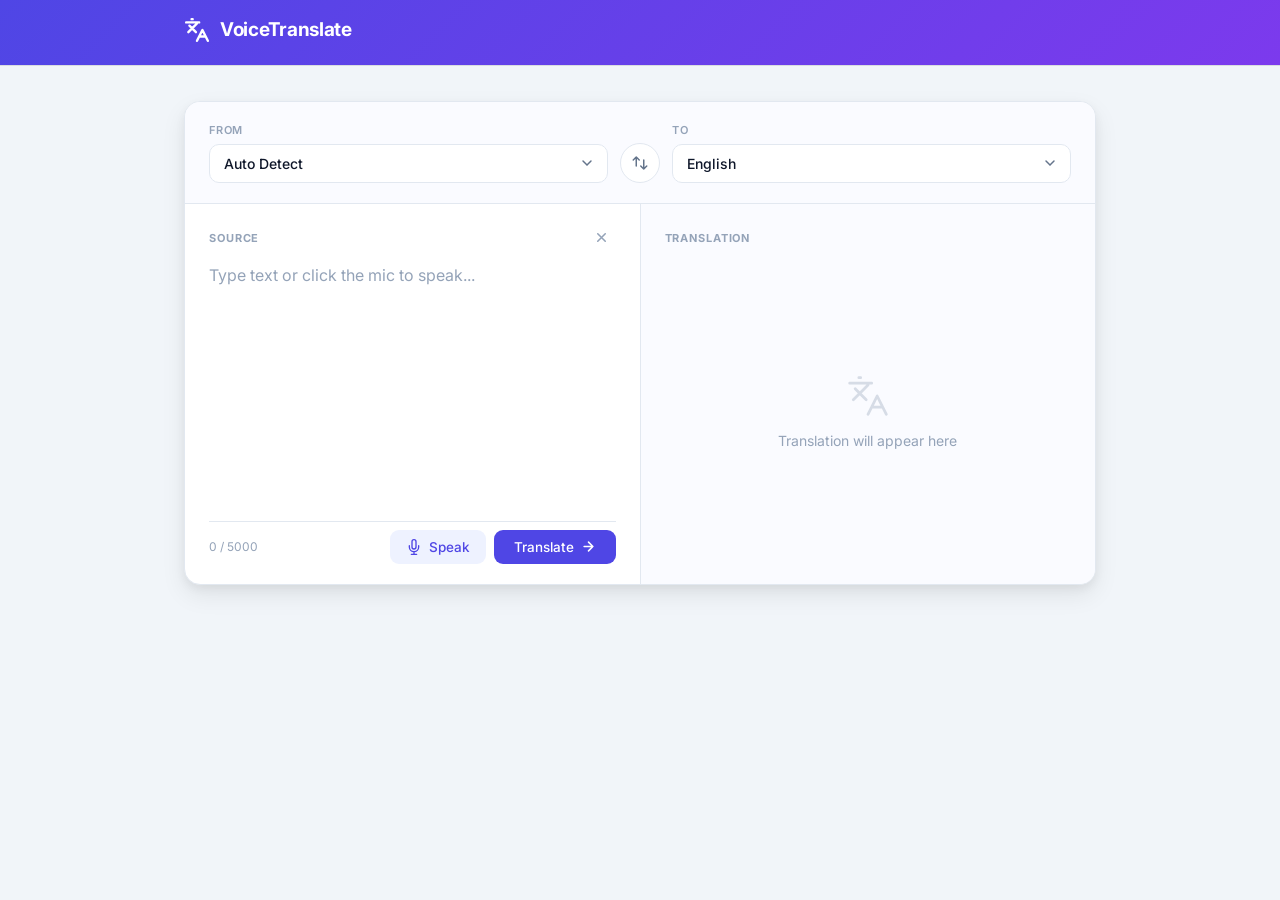
<file: templates/index.html>
<!DOCTYPE html>
<html lang="en">
<head>
    <meta charset="UTF-8">
    <meta name="viewport" content="width=device-width, initial-scale=1.0">
    <title>VoiceTranslate</title>
    <link rel="preconnect" href="https://fonts.googleapis.com">
    <link href="https://fonts.googleapis.com/css2?family=Inter:wght@300;400;500;600;700&display=swap" rel="stylesheet">
    <link rel="stylesheet" href="/static/styles.css">
</head>
<body>
    <div class="app">
        <header class="header">
            <div class="header-inner">
                <div class="brand">
                    <svg width="26" height="26" viewBox="0 0 24 24" fill="none" stroke="currentColor" stroke-width="2.2" stroke-linecap="round" stroke-linejoin="round">
                        <path d="M5 8l6 6M4 14l6-6 2-2M2 5h12M7 2h1M22 22l-5-10-5 10M14 18h6"/>
                    </svg>
                    <span>VoiceTranslate</span>
                </div>
            </div>
        </header>

        <main class="main">
            <div class="card">
                <!-- Language Bar -->
                <div class="lang-bar">
                    <div class="lang-group">
                        <label class="lang-label">From</label>
                        <select id="source-lang" class="lang-select">
                            <option value="auto">Auto Detect</option>
                            <optgroup label="── Global ──">
                                <option value="en">English</option>
                                <option value="fr">French</option>
                                <option value="es">Spanish</option>
                                <option value="ar">Arabic</option>
                                <option value="zh-cn">Chinese (Simplified)</option>
                                <option value="zh-tw">Chinese (Traditional)</option>
                                <option value="ru">Russian</option>
                                <option value="pt">Portuguese</option>
                                <option value="de">German</option>
                            </optgroup>
                            <optgroup label="── South Asia ──">
                                <option value="hi">Hindi</option>
                                <option value="bn">Bengali</option>
                                <option value="ur">Urdu</option>
                                <option value="pa">Punjabi</option>
                                <option value="ta">Tamil</option>
                                <option value="te">Telugu</option>
                                <option value="mr">Marathi</option>
                                <option value="gu">Gujarati</option>
                                <option value="kn">Kannada</option>
                                <option value="ml">Malayalam</option>
                                <option value="si">Sinhala</option>
                                <option value="ne">Nepali</option>
                            </optgroup>
                            <optgroup label="── East &amp; SE Asia ──">
                                <option value="ja">Japanese</option>
                                <option value="ko">Korean</option>
                                <option value="vi">Vietnamese</option>
                                <option value="th">Thai</option>
                                <option value="id">Indonesian</option>
                                <option value="ms">Malay</option>
                                <option value="tl">Filipino</option>
                                <option value="my">Burmese</option>
                                <option value="km">Khmer</option>
                                <option value="lo">Lao</option>
                                <option value="mn">Mongolian</option>
                            </optgroup>
                            <optgroup label="── Europe ──">
                                <option value="it">Italian</option>
                                <option value="nl">Dutch</option>
                                <option value="pl">Polish</option>
                                <option value="sv">Swedish</option>
                                <option value="no">Norwegian</option>
                                <option value="da">Danish</option>
                                <option value="fi">Finnish</option>
                                <option value="el">Greek</option>
                                <option value="cs">Czech</option>
                                <option value="sk">Slovak</option>
                                <option value="hu">Hungarian</option>
                                <option value="ro">Romanian</option>
                                <option value="bg">Bulgarian</option>
                                <option value="hr">Croatian</option>
                                <option value="sr">Serbian</option>
                                <option value="uk">Ukrainian</option>
                                <option value="lt">Lithuanian</option>
                                <option value="lv">Latvian</option>
                                <option value="et">Estonian</option>
                                <option value="sl">Slovenian</option>
                                <option value="sq">Albanian</option>
                                <option value="mk">Macedonian</option>
                                <option value="be">Belarusian</option>
                                <option value="is">Icelandic</option>
                                <option value="ga">Irish</option>
                                <option value="cy">Welsh</option>
                                <option value="ca">Catalan</option>
                                <option value="lb">Luxembourgish</option>
                                <option value="mt">Maltese</option>
                            </optgroup>
                            <optgroup label="── Middle East &amp; Central Asia ──">
                                <option value="fa">Persian</option>
                                <option value="tr">Turkish</option>
                                <option value="iw">Hebrew</option>
                                <option value="az">Azerbaijani</option>
                                <option value="hy">Armenian</option>
                                <option value="ka">Georgian</option>
                                <option value="kk">Kazakh</option>
                                <option value="uz">Uzbek</option>
                                <option value="tg">Tajik</option>
                                <option value="ky">Kyrgyz</option>
                                <option value="tk">Turkmen</option>
                                <option value="ps">Pashto</option>
                                <option value="ku">Kurdish</option>
                            </optgroup>
                            <optgroup label="── Africa ──">
                                <option value="sw">Swahili</option>
                                <option value="am">Amharic</option>
                                <option value="ha">Hausa</option>
                                <option value="yo">Yoruba</option>
                                <option value="ig">Igbo</option>
                                <option value="zu">Zulu</option>
                                <option value="xh">Xhosa</option>
                                <option value="af">Afrikaans</option>
                                <option value="so">Somali</option>
                                <option value="mg">Malagasy</option>
                                <option value="rw">Kinyarwanda</option>
                                <option value="sn">Shona</option>
                                <option value="st">Sesotho</option>
                                <option value="ny">Chichewa</option>
                            </optgroup>
                            <optgroup label="── Americas ──">
                                <option value="ht">Haitian Creole</option>
                            </optgroup>
                            <optgroup label="── Pacific ──">
                                <option value="mi">Maori</option>
                                <option value="sm">Samoan</option>
                                <option value="haw">Hawaiian</option>
                            </optgroup>
                        </select>
                    </div>

                    <button class="swap-btn" id="swap-btn" title="Swap languages">
                        <svg width="18" height="18" viewBox="0 0 24 24" fill="none" stroke="currentColor" stroke-width="2" stroke-linecap="round" stroke-linejoin="round">
                            <path d="M7 16V4m0 0L3 8m4-4l4 4M17 8v12m0 0l4-4m-4 4l-4-4"/>
                        </svg>
                    </button>

                    <div class="lang-group">
                        <label class="lang-label">To</label>
                        <select id="languages" class="lang-select">
                            <optgroup label="── Global ──">
                                <option value="en">English</option>
                                <option value="fr">French</option>
                                <option value="es">Spanish</option>
                                <option value="ar">Arabic</option>
                                <option value="zh-cn">Chinese (Simplified)</option>
                                <option value="zh-tw">Chinese (Traditional)</option>
                                <option value="ru">Russian</option>
                                <option value="pt">Portuguese</option>
                                <option value="de">German</option>
                            </optgroup>
                            <optgroup label="── South Asia ──">
                                <option value="hi">Hindi</option>
                                <option value="bn">Bengali</option>
                                <option value="ur">Urdu</option>
                                <option value="pa">Punjabi</option>
                                <option value="ta">Tamil</option>
                                <option value="te">Telugu</option>
                                <option value="mr">Marathi</option>
                                <option value="gu">Gujarati</option>
                                <option value="kn">Kannada</option>
                                <option value="ml">Malayalam</option>
                                <option value="si">Sinhala</option>
                                <option value="ne">Nepali</option>
                            </optgroup>
                            <optgroup label="── East &amp; SE Asia ──">
                                <option value="ja">Japanese</option>
                                <option value="ko">Korean</option>
                                <option value="vi">Vietnamese</option>
                                <option value="th">Thai</option>
                                <option value="id">Indonesian</option>
                                <option value="ms">Malay</option>
                                <option value="tl">Filipino</option>
                                <option value="my">Burmese</option>
                                <option value="km">Khmer</option>
                                <option value="lo">Lao</option>
                                <option value="mn">Mongolian</option>
                            </optgroup>
                            <optgroup label="── Europe ──">
                                <option value="it">Italian</option>
                                <option value="nl">Dutch</option>
                                <option value="pl">Polish</option>
                                <option value="sv">Swedish</option>
                                <option value="no">Norwegian</option>
                                <option value="da">Danish</option>
                                <option value="fi">Finnish</option>
                                <option value="el">Greek</option>
                                <option value="cs">Czech</option>
                                <option value="sk">Slovak</option>
                                <option value="hu">Hungarian</option>
                                <option value="ro">Romanian</option>
                                <option value="bg">Bulgarian</option>
                                <option value="hr">Croatian</option>
                                <option value="sr">Serbian</option>
                                <option value="uk">Ukrainian</option>
                                <option value="lt">Lithuanian</option>
                                <option value="lv">Latvian</option>
                                <option value="et">Estonian</option>
                                <option value="sl">Slovenian</option>
                                <option value="sq">Albanian</option>
                                <option value="mk">Macedonian</option>
                                <option value="be">Belarusian</option>
                                <option value="is">Icelandic</option>
                                <option value="ga">Irish</option>
                                <option value="cy">Welsh</option>
                                <option value="ca">Catalan</option>
                                <option value="lb">Luxembourgish</option>
                                <option value="mt">Maltese</option>
                            </optgroup>
                            <optgroup label="── Middle East &amp; Central Asia ──">
                                <option value="fa">Persian</option>
                                <option value="tr">Turkish</option>
                                <option value="iw">Hebrew</option>
                                <option value="az">Azerbaijani</option>
                                <option value="hy">Armenian</option>
                                <option value="ka">Georgian</option>
                                <option value="kk">Kazakh</option>
                                <option value="uz">Uzbek</option>
                                <option value="tg">Tajik</option>
                                <option value="ky">Kyrgyz</option>
                                <option value="tk">Turkmen</option>
                                <option value="ps">Pashto</option>
                                <option value="ku">Kurdish</option>
                            </optgroup>
                            <optgroup label="── Africa ──">
                                <option value="sw">Swahili</option>
                                <option value="am">Amharic</option>
                                <option value="ha">Hausa</option>
                                <option value="yo">Yoruba</option>
                                <option value="ig">Igbo</option>
                                <option value="zu">Zulu</option>
                                <option value="xh">Xhosa</option>
                                <option value="af">Afrikaans</option>
                                <option value="so">Somali</option>
                                <option value="mg">Malagasy</option>
                                <option value="rw">Kinyarwanda</option>
                                <option value="sn">Shona</option>
                                <option value="st">Sesotho</option>
                                <option value="ny">Chichewa</option>
                            </optgroup>
                            <optgroup label="── Americas ──">
                                <option value="ht">Haitian Creole</option>
                            </optgroup>
                            <optgroup label="── Pacific ──">
                                <option value="mi">Maori</option>
                                <option value="sm">Samoan</option>
                                <option value="haw">Hawaiian</option>
                            </optgroup>
                        </select>
                    </div>
                </div>

                <!-- Panels -->
                <div class="panels">
                    <!-- Input Panel -->
                    <div class="panel">
                        <div class="panel-header">
                            <span class="panel-title">Source</span>
                            <button class="icon-btn" id="clear-btn" title="Clear text">
                                <svg width="15" height="15" viewBox="0 0 24 24" fill="none" stroke="currentColor" stroke-width="2.5" stroke-linecap="round">
                                    <path d="M18 6L6 18M6 6l12 12"/>
                                </svg>
                            </button>
                        </div>

                        <textarea
                            id="input-text"
                            class="text-area"
                            placeholder="Type text or click the mic to speak..."
                            maxlength="5000"
                        ></textarea>

                        <div class="panel-footer">
                            <span class="char-count"><span id="char-count">0</span> / 5000</span>
                            <div class="panel-actions">
                                <button id="start-recording" class="btn btn-mic">
                                    <svg width="16" height="16" viewBox="0 0 24 24" fill="none" stroke="currentColor" stroke-width="2" stroke-linecap="round" stroke-linejoin="round">
                                        <path d="M12 1a3 3 0 0 0-3 3v8a3 3 0 0 0 6 0V4a3 3 0 0 0-3-3z"/>
                                        <path d="M19 10v2a7 7 0 0 1-14 0v-2M12 19v4M8 23h8"/>
                                    </svg>
                                    Speak
                                </button>
                                <button id="stop-recording" class="btn btn-stop" style="display:none">
                                    <span class="rec-dot"></span>
                                    Stop
                                </button>
                                <button id="translate-btn" class="btn btn-primary">
                                    Translate
                                    <svg width="15" height="15" viewBox="0 0 24 24" fill="none" stroke="currentColor" stroke-width="2.5" stroke-linecap="round" stroke-linejoin="round">
                                        <path d="M5 12h14M12 5l7 7-7 7"/>
                                    </svg>
                                </button>
                            </div>
                        </div>
                    </div>

                    <div class="panel-divider"></div>

                    <!-- Output Panel -->
                    <div class="panel output-panel">
                        <div class="panel-header">
                            <span class="panel-title">Translation</span>
                            <button class="icon-btn" id="copy-btn" title="Copy" style="display:none">
                                <svg width="15" height="15" viewBox="0 0 24 24" fill="none" stroke="currentColor" stroke-width="2" stroke-linecap="round" stroke-linejoin="round">
                                    <rect x="9" y="9" width="13" height="13" rx="2"/>
                                    <path d="M5 15H4a2 2 0 0 1-2-2V4a2 2 0 0 1 2-2h9a2 2 0 0 1 2 2v1"/>
                                </svg>
                            </button>
                        </div>

                        <div id="empty-state" class="empty-state">
                            <svg width="44" height="44" viewBox="0 0 24 24" fill="none" stroke="currentColor" stroke-width="1.5" stroke-linecap="round" stroke-linejoin="round">
                                <path d="M5 8l6 6M4 14l6-6 2-2M2 5h12M7 2h1M22 22l-5-10-5 10M14 18h6"/>
                            </svg>
                            <p>Translation will appear here</p>
                        </div>

                        <div id="loading" class="loading" style="display:none">
                            <div class="spinner"></div>
                            <span>Translating...</span>
                        </div>

                        <div id="result-container" class="result" style="display:none">
                            <p id="translated-text" class="translated-output"></p>
                            <div class="output-actions">
                                <button id="listen-translation" class="btn btn-listen">
                                    <svg width="16" height="16" viewBox="0 0 24 24" fill="none" stroke="currentColor" stroke-width="2" stroke-linecap="round" stroke-linejoin="round">
                                        <polygon points="11 5 6 9 2 9 2 15 6 15 11 19 11 5"/>
                                        <path d="M19.07 4.93a10 10 0 0 1 0 14.14M15.54 8.46a5 5 0 0 1 0 7.07"/>
                                    </svg>
                                    Listen
                                </button>
                            </div>
                        </div>

                        <audio id="translation-audio"></audio>
                    </div>
                </div>
            </div>
        </main>
    </div>

    <script src="/static/app.js"></script>
</body>
</html>
</file>
<file: static/styles.css>
*, *::before, *::after {
    box-sizing: border-box;
    margin: 0;
    padding: 0;
}

:root {
    --primary: #4F46E5;
    --primary-hover: #4338CA;
    --primary-light: #EEF2FF;
    --danger: #EF4444;
    --bg: #F1F5F9;
    --card: #FFFFFF;
    --border: #E2E8F0;
    --text: #0F172A;
    --text-2: #64748B;
    --text-3: #94A3B8;
    --radius: 16px;
    --shadow: 0 1px 3px rgb(0 0 0 / 0.08), 0 1px 2px rgb(0 0 0 / 0.06);
    --shadow-lg: 0 10px 25px rgb(0 0 0 / 0.08), 0 4px 10px rgb(0 0 0 / 0.05);
}

body {
    font-family: 'Inter', -apple-system, BlinkMacSystemFont, 'Segoe UI', sans-serif;
    background: var(--bg);
    color: var(--text);
    min-height: 100vh;
    line-height: 1.5;
    -webkit-font-smoothing: antialiased;
}

/* ── Header ─────────────────────────────── */
.header {
    background: linear-gradient(135deg, #4F46E5 0%, #7C3AED 100%);
    box-shadow: 0 1px 0 rgb(0 0 0 / 0.1);
}

.header-inner {
    max-width: 960px;
    margin: 0 auto;
    padding: 16px 24px;
}

.brand {
    display: inline-flex;
    align-items: center;
    gap: 10px;
    color: #fff;
    font-size: 19px;
    font-weight: 700;
    letter-spacing: -0.3px;
}

/* ── Main ────────────────────────────────── */
.main {
    max-width: 960px;
    margin: 36px auto;
    padding: 0 24px 60px;
}

/* ── Card ────────────────────────────────── */
.card {
    background: var(--card);
    border-radius: var(--radius);
    box-shadow: var(--shadow-lg);
    overflow: hidden;
    border: 1px solid var(--border);
}

/* ── Language Bar ────────────────────────── */
.lang-bar {
    display: flex;
    align-items: flex-end;
    gap: 12px;
    padding: 20px 24px;
    border-bottom: 1px solid var(--border);
    background: #FAFBFF;
}

.lang-group {
    flex: 1;
    display: flex;
    flex-direction: column;
    gap: 5px;
}

.lang-label {
    font-size: 11px;
    font-weight: 600;
    text-transform: uppercase;
    letter-spacing: 0.07em;
    color: var(--text-3);
}

.lang-select {
    width: 100%;
    padding: 10px 36px 10px 14px;
    border: 1.5px solid var(--border);
    border-radius: 10px;
    font-size: 14px;
    font-weight: 500;
    color: var(--text);
    background: #fff url("data:image/svg+xml,%3Csvg xmlns='http://www.w3.org/2000/svg' width='16' height='16' viewBox='0 0 24 24' fill='none' stroke='%2364748B' stroke-width='2.2' stroke-linecap='round'%3E%3Cpath d='M6 9l6 6 6-6'/%3E%3C/svg%3E") no-repeat right 12px center;
    appearance: none;
    cursor: pointer;
    font-family: inherit;
    transition: border-color 0.15s, box-shadow 0.15s;
}

.lang-select:focus {
    outline: none;
    border-color: var(--primary);
    box-shadow: 0 0 0 3px var(--primary-light);
}

.swap-btn {
    width: 40px;
    height: 40px;
    flex-shrink: 0;
    border: 1.5px solid var(--border);
    border-radius: 50%;
    background: #fff;
    display: flex;
    align-items: center;
    justify-content: center;
    cursor: pointer;
    color: var(--text-2);
    transition: all 0.25s;
}

.swap-btn:hover {
    border-color: var(--primary);
    color: var(--primary);
    background: var(--primary-light);
    transform: rotate(180deg);
}

/* ── Panels ──────────────────────────────── */
.panels {
    display: grid;
    grid-template-columns: 1fr 1px 1fr;
    min-height: 380px;
}

.panel-divider {
    background: var(--border);
}

.panel {
    display: flex;
    flex-direction: column;
    padding: 20px 24px;
    gap: 10px;
}

.panel-header {
    display: flex;
    align-items: center;
    justify-content: space-between;
    min-height: 28px;
}

.panel-title {
    font-size: 11px;
    font-weight: 700;
    text-transform: uppercase;
    letter-spacing: 0.08em;
    color: var(--text-3);
}

.icon-btn {
    width: 28px;
    height: 28px;
    border: none;
    border-radius: 6px;
    background: transparent;
    display: flex;
    align-items: center;
    justify-content: center;
    cursor: pointer;
    color: var(--text-3);
    transition: all 0.15s;
}

.icon-btn:hover {
    background: var(--border);
    color: var(--text);
}

.text-area {
    flex: 1;
    width: 100%;
    min-height: 180px;
    border: none;
    outline: none;
    resize: none;
    font-size: 16px;
    line-height: 1.65;
    color: var(--text);
    font-family: inherit;
    background: transparent;
}

.text-area::placeholder {
    color: var(--text-3);
}

/* ── Panel Footer ────────────────────────── */
.panel-footer {
    display: flex;
    align-items: center;
    justify-content: space-between;
    padding-top: 8px;
    border-top: 1px solid var(--border);
    flex-wrap: wrap;
    gap: 8px;
}

.char-count {
    font-size: 12px;
    color: var(--text-3);
}

.panel-actions {
    display: flex;
    align-items: center;
    gap: 8px;
}

/* ── Buttons ─────────────────────────────── */
.btn {
    display: inline-flex;
    align-items: center;
    gap: 7px;
    padding: 9px 16px;
    border: none;
    border-radius: 9px;
    font-size: 13.5px;
    font-weight: 500;
    cursor: pointer;
    transition: all 0.18s;
    font-family: inherit;
    white-space: nowrap;
}

.btn-mic {
    background: var(--primary-light);
    color: var(--primary);
}

.btn-mic:hover {
    background: #E0E7FF;
}

.btn-stop {
    background: #FEF2F2;
    color: var(--danger);
}

.btn-stop:hover {
    background: #FEE2E2;
}

.rec-dot {
    width: 8px;
    height: 8px;
    background: var(--danger);
    border-radius: 50%;
    animation: blink 1s ease infinite;
    flex-shrink: 0;
}

.btn-primary {
    background: var(--primary);
    color: #fff;
    padding: 9px 20px;
}

.btn-primary:hover {
    background: var(--primary-hover);
    transform: translateY(-1px);
    box-shadow: 0 4px 14px rgb(79 70 229 / 0.35);
}

.btn-primary:active {
    transform: translateY(0);
    box-shadow: none;
}

.btn-listen {
    background: var(--primary-light);
    color: var(--primary);
}

.btn-listen:hover {
    background: #E0E7FF;
}

/* ── Output Panel ────────────────────────── */
.output-panel {
    background: #FAFBFF;
}

.empty-state {
    flex: 1;
    display: flex;
    flex-direction: column;
    align-items: center;
    justify-content: center;
    gap: 12px;
    color: var(--text-3);
    text-align: center;
}

.empty-state svg {
    opacity: 0.35;
}

.empty-state p {
    font-size: 14px;
}

.loading {
    flex: 1;
    display: flex;
    flex-direction: column;
    align-items: center;
    justify-content: center;
    gap: 14px;
    color: var(--text-2);
    font-size: 14px;
}

.spinner {
    width: 30px;
    height: 30px;
    border: 3px solid var(--border);
    border-top-color: var(--primary);
    border-radius: 50%;
    animation: spin 0.75s linear infinite;
}

.result {
    display: flex;
    flex-direction: column;
    flex: 1;
    gap: 14px;
}

.translated-output {
    font-size: 17px;
    line-height: 1.7;
    color: var(--text);
    flex: 1;
}

.output-actions {
    display: flex;
    gap: 8px;
    padding-top: 8px;
    border-top: 1px solid var(--border);
}

/* ── Animations ──────────────────────────── */
@keyframes spin {
    to { transform: rotate(360deg); }
}

@keyframes blink {
    0%, 100% { opacity: 1; }
    50% { opacity: 0.3; }
}

/* ── Responsive ──────────────────────────── */
@media (max-width: 640px) {
    .main {
        margin: 20px auto;
        padding: 0 12px 40px;
    }

    .panels {
        grid-template-columns: 1fr;
        grid-template-rows: auto 1px auto;
    }

    .panel-divider {
        height: 1px;
        width: 100%;
    }

    .lang-bar {
        flex-wrap: wrap;
        gap: 10px;
    }

    .swap-btn {
        align-self: flex-end;
    }

    .btn-primary {
        flex: 1;
        justify-content: center;
    }
}
</file>
